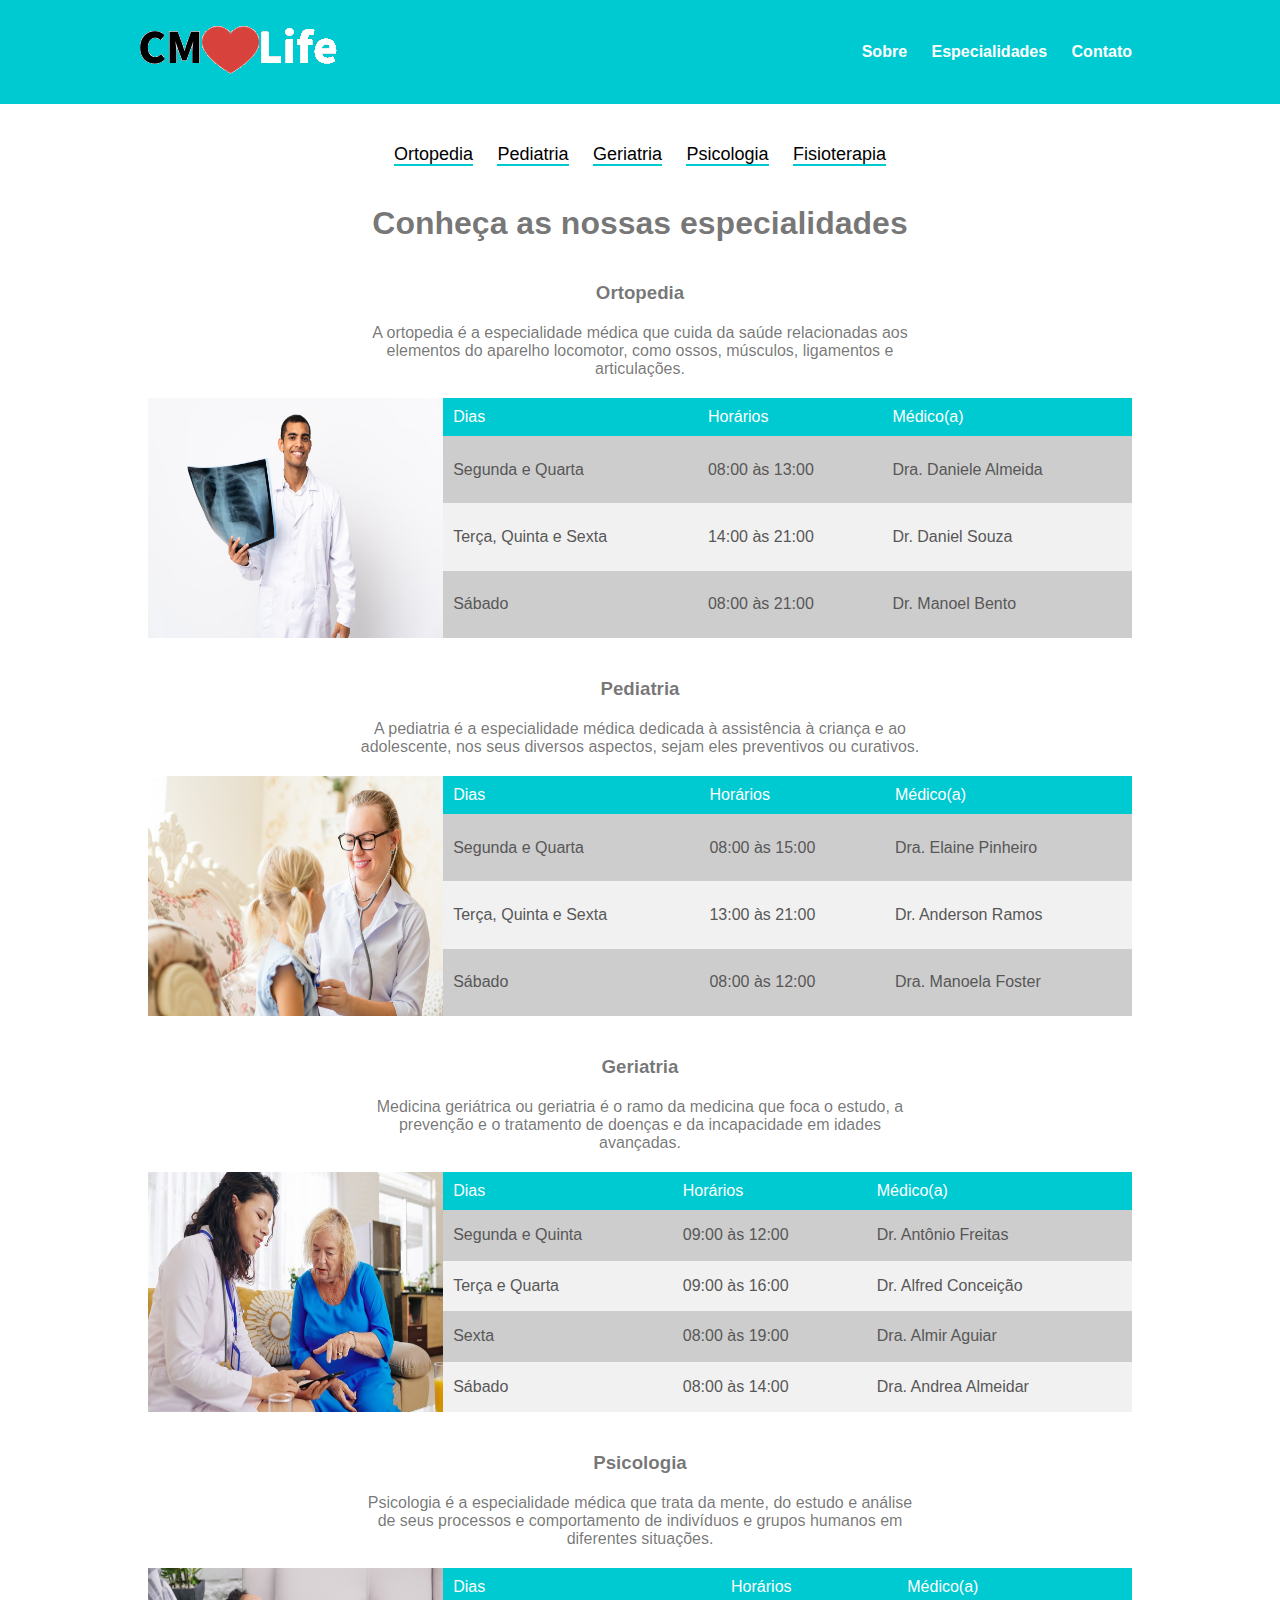
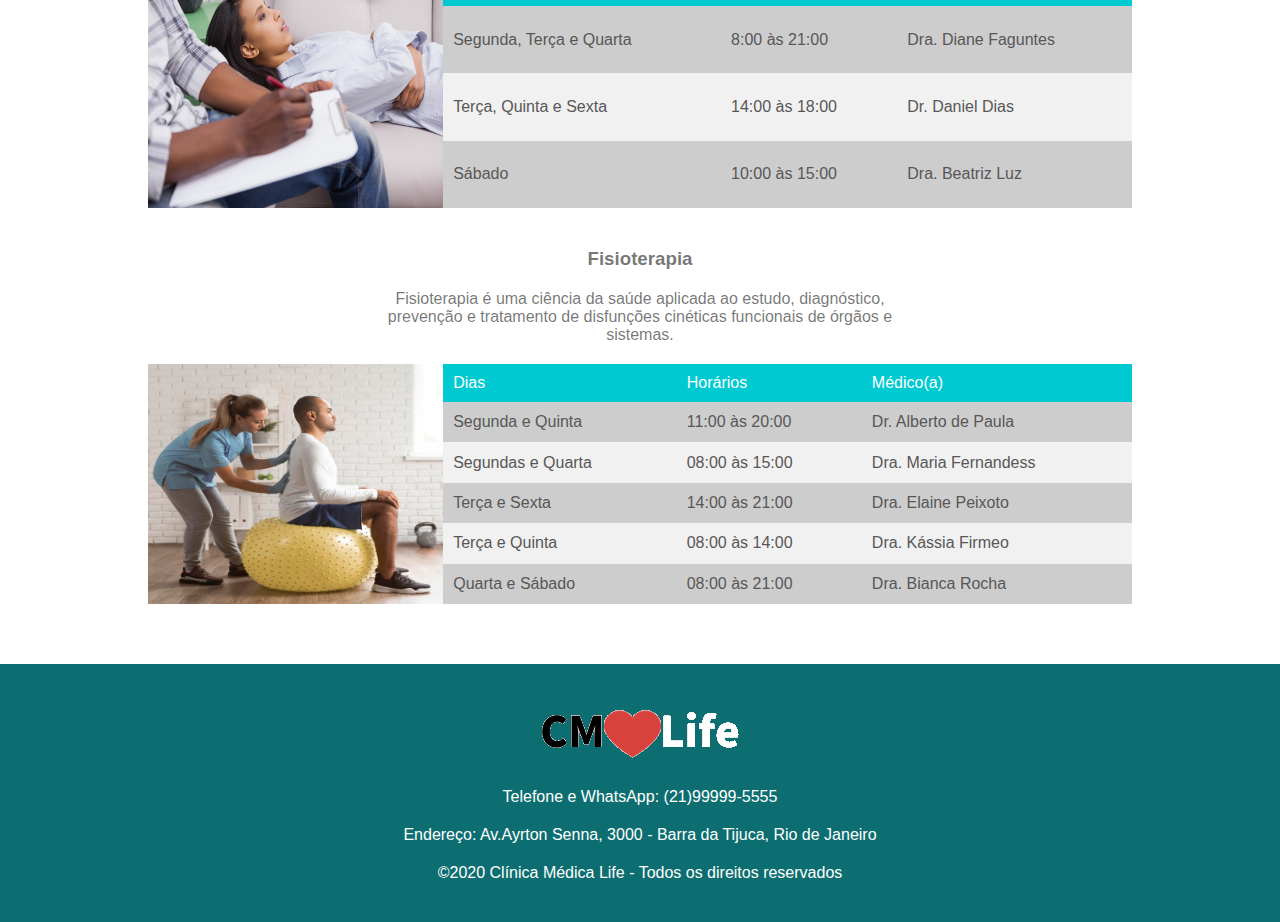
<file: especialidades.html>
<!DOCTYPE html>
<html lang="en">
<head>
    <meta charset="UTF-8">
    <meta name="viewport" content="width=device-width, initial-scale=1.0">
    <link rel="stylesheet" href="./styles/geral.css">
    <link rel="stylesheet" href="./styles/especialidades.css">
    <link
        href="https://fonts.googleapis.com/css2?family=Source+Sans+Pro:ital,wght@0,200;0,300;0,400;0,600;0,700;0,900;1,200;1,300;1,400;1,600;1,700;1,900&display=swap">
    <title>CMLife - Home</title>
</head>
<body>
    <header class="topo">
        <div class="container">
            <div>
                <img src="./assets/logo.png" alt="Clínica Médica Life" title="Clínica Médica Life">
            </div>
            <nav class="topo-links">
                <a href="./index.html#sobre">Sobre</a>
                <a href="./especialidades.html">Especialidades</a>
                <a href="./index.html#contato">Contato</a>
            </nav>
        </div>
    </header>
    <main>
        <section class="conteiner-links-especialidades">
            <nav class="container sessao-especialidade ">
                <a class="link-especialidade " href="#ortopedia">Ortopedia</a>
                <a  class="link-especialidade " href="#pediatria">Pediatria</a>
                <a  class="link-especialidade " href="#geriatria">Geriatria</a>
                <a  class="link-especialidade " href="#psicologia">Psicologia</a>
                <a  class="link-especialidade " href="#fisioterapia">Fisioterapia</a>
            </nav>
            <h1 class="container sessao-especialidade ">Conheça as nossas especialidades</h1>
        </section>
        <section id="ortopedista" class="container sessao-especialidade">
                <div class="box-texto">
                    <h3>Ortopedia</h3>
                    <p>A ortopedia é a especialidade médica que cuida da saúde relacionadas aos elementos do aparelho locomotor, como ossos, músculos, ligamentos e articulações.</p>
                </div>
                <div class="box-tabela-especialista">
                    <img src="assets/ortopedia.png" alt="Imagem de um médico com uma radiografia na mão esquerda" title="Imagem de um médico">
                    <table class="tabela-especialistas">
                            <thead>
                                <tr>
                                    <td>Dias</td>
                                    <td>Horários</td>
                                    <td>Médico(a)</td>
                                </tr>
                            </thead>
                            <tbody>
                                <tr>
                                    <td>Segunda e Quarta</td>
                                    <td>08:00 às 13:00</td>
                                    <td>Dra. Daniele Almeida</td>
                                </tr>
                                <tr>
                                    <td>Terça, Quinta e Sexta</td>
                                    <td>14:00 às 21:00</td>
                                    <td>Dr. Daniel Souza</td>
                                </tr>
                                <tr>
                                    <td>Sábado</td>
                                    <td>08:00 às 21:00</td>
                                    <td>Dr. Manoel Bento</td>
                                </tr>
                            </tbody>
                    </table>
                </div>
        </section>
        <section  id="pediatra" class="container sessao-especialidade">
                <div class="box-texto">
                    <h3>Pediatria</h3>
                    <p>A pediatria é a especialidade médica dedicada à assistência à criança e ao adolescente, nos seus diversos aspectos, sejam eles preventivos ou curativos.</p>
                </div>
                <div class="box-tabela-especialista">
                    <img src="assets/pediatra.png" alt="Imagem de um médica posando pra foto com quatros colegas de trabalho atrás dela conversando" title="Imagem de um médico">
                    <table class="tabela-especialistas">
                        <thead>
                            <tr>
                                <td>Dias</td>
                                <td>Horários</td>
                                <td>Médico(a)</td>
                            </tr>
                        </thead>
                        <tbody>
                            <tr>
                                <td>Segunda e Quarta</td>
                                <td>08:00 às 15:00</td>
                                <td>Dra. Elaine Pinheiro</td>
                            </tr>
                            <tr>
                                <td>Terça, Quinta e Sexta</td>
                                <td>13:00 às 21:00</td>
                                <td>Dr. Anderson Ramos</td>
                            </tr>
                            <tr>
                                <td>Sábado</td>
                                <td>08:00 às 12:00</td>
                                <td>Dra. Manoela Foster</td>
                            </tr>
                        </tbody>
                    </table>
                </div>
        </section>
        <section  id="geriatria" class="container sessao-especialidade">
                <div class="box-texto">
                    <h3>Geriatria</h3>
                    <p>Medicina geriátrica ou geriatria é o ramo da medicina que foca o estudo, a prevenção e o tratamento de doenças e da incapacidade em idades avançadas.</p>
                </div>
                <div class="box-tabela-especialista">
                    <img src="assets/geriatra.png" alt="Imagem de uma médica atendendo uma paciente idosa"  title="Imagem de um médico">
                    <table class="tabela-especialistas">
                        <thead>
                            <tr>
                                <td>Dias</td>
                                <td>Horários</td>
                                <td>Médico(a)</td>
                            </tr>
                        </thead>
                        <tbody>
                            <tr>
                                <td>Segunda e Quinta</td>
                                <td>09:00 às 12:00</td>
                                <td>Dr. Antônio Freitas</td>
                            </tr>
                            <tr>
                                <td>Terça e Quarta</td>
                                <td>09:00 às 16:00</td>
                                <td>Dr. Alfred Conceição</td>
                            </tr>
                            <tr>
                                <td>Sexta</td>
                                <td>08:00 às 19:00</td>
                                <td>Dra. Almir Aguiar</td>
                            </tr>
                            <tr>
                                <td>Sábado</td>
                                <td>08:00 às 14:00</td>
                                <td>Dra. Andrea Almeidar</td>
                            </tr>
                        </tbody>
                    </table>
                </div>
        </section>
        <section  id="psicologia" class="container sessao-especialidade">
                <div class="box-texto">
                    <h3>Psicologia</h3>
                    <p>Psicologia é a especialidade médica que trata da mente, do estudo e análise de seus processos e comportamento de indivíduos e grupos humanos em diferentes situações.</p>
                </div>
                <div class="box-tabela-especialista">
                    <img src="assets/psicologo.png" alt="Imagem das mãos de um médico que atendendo e anotando informações sobre sua paciente" title="Imagem de um médico">
                    <table class="tabela-especialistas">
                        <thead>
                            <tr>
                                <td>Dias</td>
                                <td>Horários</td>
                                <td>Médico(a)</td>
                            </tr>
                        </thead>
                        <tbody>
                            <tr>
                                <td>Segunda, Terça e Quarta</td>
                                <td>8:00 às 21:00</td>
                                <td>Dra. Diane Faguntes</td>
                            </tr>
                            <tr>
                                <td>Terça, Quinta e Sexta</td>
                                <td>14:00 às 18:00</td>
                                <td>Dr. Daniel Dias</td>
                            </tr>
                            <tr>
                                <td>Sábado</td>
                                <td>10:00 às 15:00</td>
                                <td>Dra. Beatriz Luz</td>
                            </tr>
                        </tbody>
                    </table>
                </div>
        </section>
        <section  id="fisioterapia" class="container sessao-especialidade">
                <div class="box-texto">
                    <h3>Fisioterapia</h3>
                    <p>Fisioterapia é uma ciência da saúde aplicada ao estudo, diagnóstico, prevenção e tratamento de disfunções cinéticas funcionais de órgãos e sistemas.</p>
                </div>
                <div class="box-tabela-especialista">
                    <img src="assets/fisioterapia.png" alt="Imagem de uma médica atendendo um paciente ele está sentado sobre uma bola suiça de pilates" title="Imagem de um médico">
                    <table class="tabela-especialistas">
                        <thead>
                            <tr>
                                <td>Dias</td>
                                <td>Horários</td>
                                <td>Médico(a)</td>
                            </tr>
                        </thead>
                        <tbody>
                            <tr>
                                <td>Segunda e Quinta</td>
                                <td>11:00 às 20:00</td>
                                <td>Dr. Alberto de Paula</td>
                            </tr>
                            <tr>
                                <td>Segundas e Quarta</td>
                                <td>08:00 às 15:00</td>
                                <td>Dra. Maria Fernandess</td>
                            </tr>
                            <tr>
                                <td>Terça e Sexta</td>
                                <td>14:00 às 21:00</td>
                                <td>Dra. Elaine Peixoto</td>
                            </tr>
                            <tr>
                                <td>Terça e Quinta</td>
                                <td>08:00 às 14:00</td>
                                <td>Dra. Kássia Firmeo</td>
                            </tr>
                            <tr>
                                <td>Quarta e Sábado</td>
                                <td>08:00 às 21:00</td>
                                <td>Dra. Bianca Rocha</td>
                            </tr>
                        </tbody>
                    </table>
                </div>
        </section>
    </main> 
</body>
<footer>
    <div class="container">
        <img src="./assets/logo.png" alt="logo">
        <p>Telefone e WhatsApp: (21)99999-5555</p>
        <p>Endereço: Av.Ayrton Senna, 3000 - Barra da Tijuca, Rio de Janeiro</p>
        <p>©2020 Clínica Médica Life - Todos os direitos reservados</p>
    </div>
</footer>
</html>
</file>
<file: styles/geral.css>
*{
    margin: 0;
    padding: 0;
    font-family: 'Source Sans Pro',sans-serif;
    box-sizing: border-box;
}
main{
    color: #0000008c;
    margin-bottom: 60px;
}
.container {
    max-width: 1024px;
    margin: 0 auto;
}
.box-texto{
    text-align: center;
    margin: 0 auto;
    max-width: 600px;
}
.box-texto h2, h3, p{
    padding-bottom: 20px;
}
#sobre,
#especialidades,
#contato{
    padding: 40px 20px 0;
}
.topo{
    background-color: #00cad1;
    margin-bottom: 20px;
}
.topo a{
    text-decoration: none;
    color: #ffffff;
    padding: 10px;
    font-weight: 600;
}
.topo a:hover{
    color: #004b4c;
}
.topo .container{
    display: flex;
    align-items: center;
    justify-content: space-between;
    width: 100%;
    min-height: 60px;
    padding: 0 10px;
    margin: 0 auto;
}
footer{
    background-color: #0d6e71;
    color: #fff;
    padding: 20px;
}
footer .container{
    text-align: center;
}
</file>
<file: styles/especialidades.css>
.sessao-especialidade {
    margin-top: 40px;
}

.box-texto {
    padding: 0 20px;
}
.conteiner-links-especialidades {
    padding: 0 20px;
    text-align: center;
}
.links-especialidades {
    display: flex;
    justify-content: center;
    flex-wrap: wrap;
    margin-top: 20px;
    text-align: center;
}

.link-especialidade {
    text-decoration: none;
    color: #000;
    border-bottom: 2px solid #00cad1;
    margin: 0 10px 10px;
    font-size: 18px;
}

.link-especialidade:hover {
    color: #0d6e71;
}

.box-tabela-especialista {
    display: flex;
    height: 240px;
    padding: 0 20px;
}

.box-tabela-especialista img {
    width: 30%;
    height: 100%;
}

.tabela-especialistas {
    border-spacing: 0;
    text-align: left;
    width: 70%;
    height: 100%;
}

.tabela-especialistas thead tr {
    background-color: #00cad1;
    color: #fff;
}

.tabela-especialistas tr {
    background-color: #f1f1f1;
    color: #585757;
    font-weight: 500;
}

.tabela-especialistas tbody tr:nth-of-type(2n + 1) {
    background-color: #cdcdcd;
    border: 1px solid #f1f1f1;
}

.tabela-especialistas th,
.tabela-especialistas td {
    padding: 10px;
}

@media (max-width: 768px) {
    .box-tabela-especialista img {
    display: none;
}

    .tabela-especialistas {
        width: 100%;
    }

    .box-tabela-especialista {
    height: auto;
    justify-content: center;
    }
}

@media (max-width: 425px) {
    .box-tabela-especialista {
        padding: 0;
    }
}
</file>
